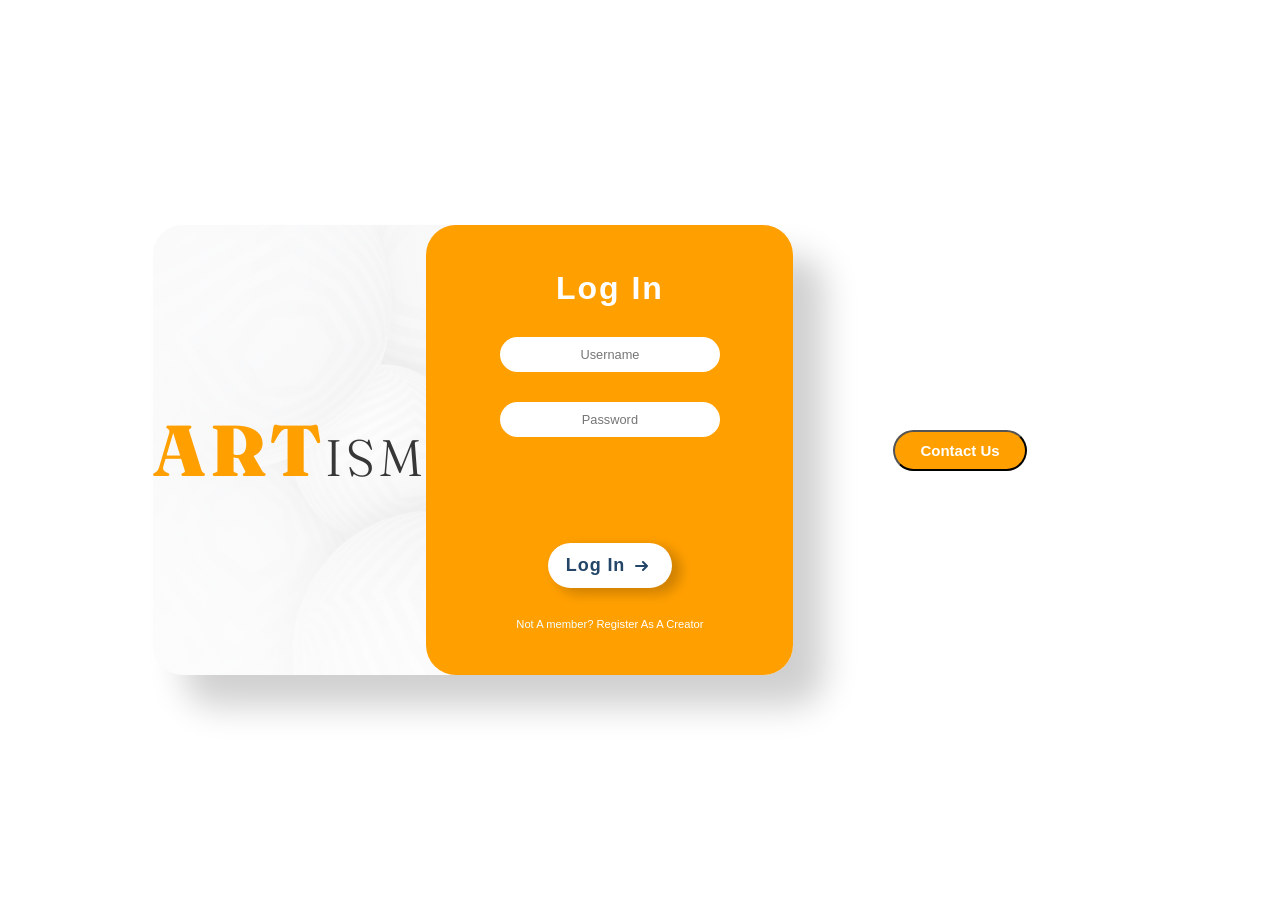
<file: index.html>
<!DOCTYPE html>
<html lang="en">
	<head>
		<meta charset="UTF-8" />
		<meta http-equiv="X-UA-Compatible" content="IE=edge" />
		<meta name="viewport" content="width=device-width, initial-scale=1.0" />
		<title>Document</title>
		<link rel="stylesheet" href="styles.css" />
		<link
			href="https://fonts.googleapis.com/css?family=Fraunces"
			rel="stylesheet"
			type="text/css"
		/>
	</head>
	<body>
		<main id="main">
			<div id="card">
				<a href="#">
					<section id="section-1">
						<p class="logo"><span id="a1">ART</span>ISM</p>
					</section>
				</a>
				<section id="section-2">
					<form id="login-form" action="login.php" method="post">
						<h1 id="header">Log In</h1>

						<input
							type="text"
							name="username"
							id="name"
							placeholder="Username"
							required
						/>

						<input
							type="text"
							name="pass"
							id="pass"
							placeholder="Password"
							required
						/>
						<button class="cta" type="submit">
							<span>Log In</span>
							<svg viewBox="0 0 13 10" height="10px" width="15px">
								<path d="M1,5 L11,5"></path>
								<polyline points="8 1 12 5 8 9"></polyline>
							</svg>
						</button>
						<p class="disclaimer">
							Not A member?
							<a href="#"
								>Register As A Creator</a
							>
						</p>
					</form>
				</section>
				
			</div>
			<div class="contactUs">
				<a href="contactUs/index.html"><button>Contact Us</button></a>
				
			</div>
		</main>

		

	</body>
</html>
</file>
<file: styles.css>
:root {
	--accent: #ff9f00;
	--btnAccent: #ffc464;
}

* {
	box-sizing: border-box;
	margin: 0;
	padding: 0;
}
body {
	font-family: "Ubuntu", sans-serif;
}
a {
	text-decoration: none;
}
#main {
	width: 100%;
	height: 100vh;
	display: flex;
	flex-direction: row;
	justify-content: center;
	align-items: center;
}
#header {
	color: #ffffff;
	font-size: 2rem;
	letter-spacing: 2px;
}
input {
	width: 60%;
	height: 35px;
	padding: 10px;
	font-size: 0.8rem;
	text-align: center;
	transition: 0.3s;
	border-radius: 50px;
	border: none;
}
.logo {
	font-family: "Fraunces";
	font-size: 3.2rem;
	font-weight: 300;
	color: rgb(55, 55, 55);
	letter-spacing: 4px;
}
#a1 {
	font-size: 4.5rem;
	font-weight: 900;
	color: var(--accent);
}
#card {
	height: 50%;
	width: 50%;
	max-width: 900px;
	display: flex;
	flex-direction: row;
	justify-content: center;
	align-items: center;
	background-color: rgb(255, 255, 255);
	/* padding: 50px; */
	border-radius: 30px;
	box-shadow: 31px 31px 34px #d0d0d0, -31px -31px 34px #ffffff;
	overflow: hidden;
	background-image: linear-gradient(
			90deg,
			rgba(255, 255, 255, 0.669),
			rgba(255, 255, 255, 0.427)
		),
		url("./4858838.jpg");
	background-position: center;
	background-size: cover;
}

#section-1,
#section-2 {
	height: 100%;
	width: 100%;
	display: flex;
	flex-direction: column;
	justify-content: center;
	align-items: center;
}
#section-2 {
	background-color: var(--accent);
	border-radius: 30px 0 0 30px;
}
#login-form {
	height: 80%;
	width: 100%;
	display: flex;
	flex-direction: column;
	justify-content: center;
	align-items: center;
	gap: 30px;
}
.disclaimer {
	font-size: 0.7rem;
	color: azure;
}
.disclaimer a {
	color: white;
}
/* Login button */
.cta {
	position: relative;
	margin-top: auto;
	padding: 12px 18px;
	transition: all 0.2s ease;
	border: none;
	background: #ffffff;
	border-radius: 50px;
	box-shadow: 8px 5px 12px 1px #0c0c0c32;
}

.cta:before {
	content: "";
	position: absolute;
	top: 0;
	left: 0;
	display: block;
	border-radius: 50px;
	/* background: var(--accent); */
	width: 45px;
	height: 45px;
	transition: all 0.3s ease;
}

.cta span {
	position: relative;
	font-family: "Ubuntu", sans-serif;
	font-size: 18px;
	font-weight: 700;
	letter-spacing: 0.05em;
	color: #234567;
}

.cta svg {
	position: relative;
	top: 0;
	margin-left: 10px;
	fill: none;
	stroke-linecap: round;
	stroke-linejoin: round;
	stroke: #234567;
	stroke-width: 2;
	transform: translateX(-5px);
	transition: all 0.3s ease;
}

.cta:hover:before {
	width: 100%;
	background: var(--btnAccent);
}

.cta:hover svg {
	transform: translateX(0);
	stroke: white;
}

.cta:active {
	transform: scale(0.95);
}
.cta:hover span {
	color: #ffffff;
}
.cta:hover {
	cursor: pointer;
}

.contactUs button{
	cursor: pointer;
	padding: 10px 25px;
    background: #ff9f00;
    font-size: 15px;
    margin: 20px 100px;
    font-weight: 600;
	color: white;
	border-radius: 50px;
    
}

button:hover{
	transform: translateY(-4px);
}
</file>
